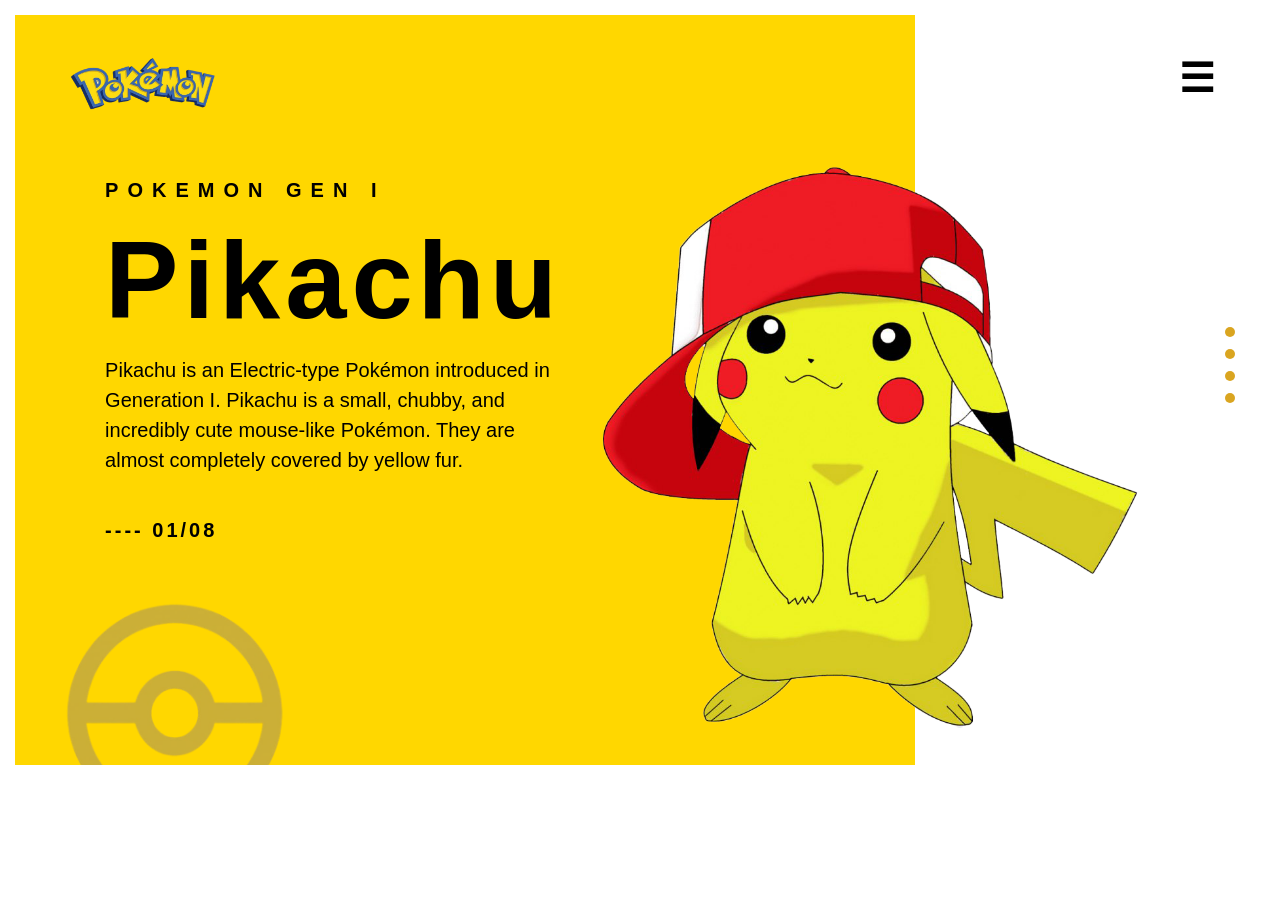
<file: Pokemon-ui/index.html>
<!DOCTYPE html>
<html lang="en">
<head>
    <meta charset="UTF-8">
    <meta name="viewport" content="width=device-width, initial-scale=1.0">
    <title>Pokemon UI</title>
    <link rel="stylesheet" href="style.css">

</head>
<body>

   <dev class="container">

    <dev class="menu"> 
        ☰ 
    </dev>

    <dev class="dots">
        <span class="active"></span>
        <span></span>
        <span></span>
        <span></span>
    </dev>      
    

      <div class="logo">
            <img src="logo.png" alt="pokeball">
           </div>

      <dev class="left">
             
          <p class="top-text"> POKEMON GEN I</p>
          
          <h1> Pikachu </h1>
          <p>Pikachu is an Electric-type Pokémon introduced 
               in Generation I. Pikachu is a small, chubby,    and incredibly cute mouse-like Pokémon.
           They are almost completely covered by yellow fur.</p>
          
           <p class="number"> ---- 01/08</p> 

           <div class="pokiball">
           <img src="Pokiball.png" alt="pokeball">
           </div>
           
      </dev>
          <div class="right">
                <img src="Pikachu.png" alt="Pikachu">
          </div>
     
    

    </dev>


</html>
</file>
<file: Pokemon-ui/style.css>
body {
    margin: 15px;
    padding: 0.1px;
    font-family: Arial, sans-serif;
}


.container {
    
    display: flex;
    position: relative;
    height: 750px;

}
  
    .left {
        width: 60%;
        background-color: gold;
        padding: 60px;
        position: relative;
        overflow: hidden;
        padding-left: 90px;
        padding-top: 70px;
    }

    .top-text {
        font-size: 14px;
        letter-spacing: 9px;
        font-weight: 700;
        color: #4a3200;
        margin-top: 90px;
        text-transform: uppercase;
    }

    .left h1 {
        font-size: 110px;
        font-weight: bold;
        color: black;
        margin: 20px 0;
        line-height: 1;
        letter-spacing: 5px;
    }

    .left p {
        font-size: 20px;
        width: 470px;
        line-height: 1.5;
        color: black;
    }

    .number {
        margin-top: 40px;
        font-size: 22px;
        font-weight: bold;
        letter-spacing: 3px;
    }


    .right img {
        position: absolute;
        top: 150px;
        right: 120px;
        width: 550px;
    }
.pokiball img {
        position: absolute;
        left: 40px;
        width: 240px;
        bottom: -70px;
        opacity: 0.5;
    }

    .logo img {
        position: absolute;
        left: 45px;
        top: 20px;
        width: 170px;
        z-index: 100;
    }

    .menu {
        position: absolute;
        top: 40px;
        right: 50px;
        font-size: 40px;
        font-weight: bold;
        cursor: pointer;
    }

    .dots{
        position: absolute;
        top: 350px;
        transform: translateY(-50%);
        right: 30px;
        display: flex;
        flex-direction: column;
        gap: 12px;
    }

    .dots span {
        width: 10px;
        height: 10px;
        background-color: goldenrod;
        border-radius: 50%;
    }

   .dots.active {
        background-color: black;
    }
</file>
<file: Assignment 01/Pokemon-ui/style.css>
body {
    margin: 15px;
    padding: 0.1px;
    font-family: Arial, sans-serif;
}


.container {
    
    display: flex;
    position: relative;
    height: 750px;

}
  
    .left {
        width: 60%;
        background-color: gold;
        padding: 60px;
        position: relative;
        overflow: hidden;
        padding-left: 90px;
        padding-top: 70px;
    }

    .top-text {
        font-size: 14px;
        letter-spacing: 9px;
        font-weight: 700;
        color: #4a3200;
        margin-top: 90px;
        text-transform: uppercase;
    }

    .left h1 {
        font-size: 110px;
        font-weight: bold;
        color: black;
        margin: 20px 0;
        line-height: 1;
        letter-spacing: 5px;
    }

    .left p {
        font-size: 20px;
        width: 470px;
        line-height: 1.5;
        color: black;
    }

    .number {
        margin-top: 40px;
        font-size: 22px;
        font-weight: bold;
        letter-spacing: 3px;
    }


    .right img {
        position: absolute;
        top: 150px;
        right: 120px;
        width: 550px;
    }
.pokiball img {
        position: absolute;
        left: 40px;
        width: 240px;
        bottom: -70px;
        opacity: 0.5;
    }

    .logo img {
        position: absolute;
        left: 45px;
        top: 20px;
        width: 170px;
        z-index: 100;
    }

    .menu {
        position: absolute;
        top: 40px;
        right: 50px;
        font-size: 40px;
        font-weight: bold;
        cursor: pointer;
    }

    .dots{
        position: absolute;
        top: 350px;
        transform: translateY(-50%);
        right: 30px;
        display: flex;
        flex-direction: column;
        gap: 12px;
    }

    .dots span {
        width: 10px;
        height: 10px;
        background-color: goldenrod;
        border-radius: 50%;
    }

   .dots.active {
        background-color: black;
    }
</file>
